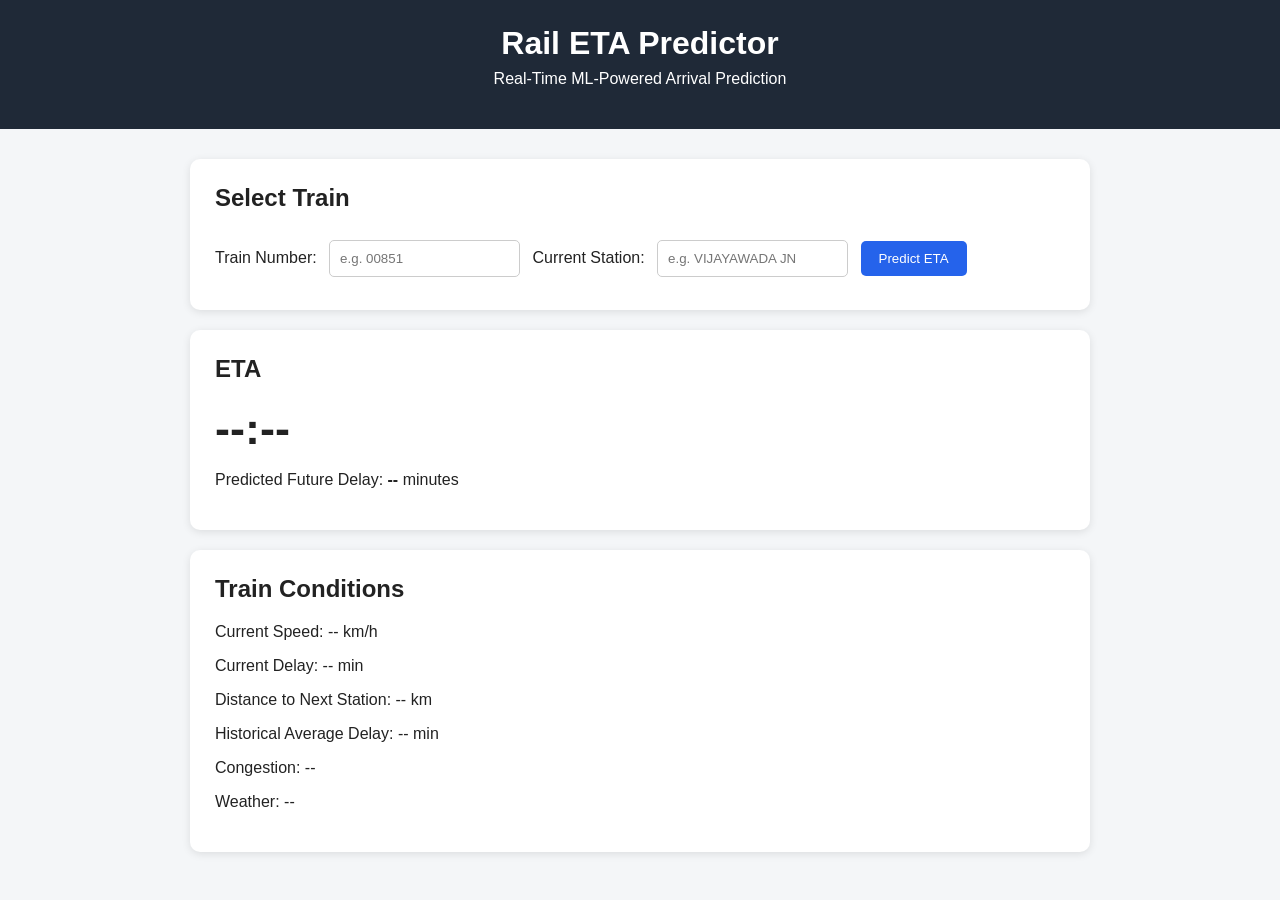
<file: index.html>
<!DOCTYPE html>
<html lang="en">
<head>
    <meta charset="UTF-8">
    <meta name="viewport" content="width=device-width, initial-scale=1.0">
    <title>Railway ETA Prediction</title>
    <link rel="stylesheet" href="index2.css">
</head>
<body>
    <header>
        <h1>Rail ETA Predictor</h1>
        <p>Real-Time ML-Powered Arrival Prediction</p>
    </header>

    <main>

        <!-- Train Selection -->
        <section>
            <h2>Select Train</h2>

            <label for="train">Train Number:</label>
            <input type="text" id="train" placeholder="e.g. 00851">

            <label for="station">Current Station:</label>
            <input type="text" id="station" placeholder="e.g. VIJAYAWADA JN">

            <button id="predictBtn">Predict ETA</button>
        </section>


        <!-- Prediction Result -->
        <section>
            <h2>ETA</h2>

            <h1 id="predictedEta">--:--</h1>

            <p>
                Predicted Future Delay:
                <strong id="futureDelay">--</strong> minutes
            </p>
        </section>


        <!-- Train Information -->
        <section>
            <h2>Train Conditions</h2>

            <p>Current Speed: <span id="speed">--</span> km/h</p>

            <p>Current Delay: <span id="delay">--</span> min</p>

            <p>Distance to Next Station:
                <span id="distance">--</span> km
            </p>

            <p>Historical Average Delay:
                <span id="historicalDelay">--</span> min
            </p>

            <p>Congestion: <span id="congestion">--</span></p>

            <p>Weather: <span id="weather">--</span></p>

        </section>

    </main>

    <script src="index2.js"></script>
</body>
</html>
</file>
<file: index2.css>
body {
    font-family: Arial, sans-serif;
    margin: 0;
    background-color: #f4f6f8;
    color: #222;
}

header {
    background-color: #1f2937;
    color: white;
    padding: 25px;
    text-align: center;
}

header h1 {
    margin: 0;
}

header p {
    margin-top: 8px;
}

main {
    width: 90%;
    max-width: 900px;
    margin: 30px auto;
}

section {
    background-color: white;
    padding: 25px;
    margin-bottom: 20px;
    border-radius: 10px;
    box-shadow: 0 2px 8px rgba(0, 0, 0, 0.1);
}

h2 {
    margin-top: 0;
}

input {
    padding: 10px;
    margin: 8px;
    border: 1px solid #ccc;
    border-radius: 5px;
}

button {
    padding: 10px 18px;
    border: none;
    border-radius: 5px;
    cursor: pointer;
    background-color: #2563eb;
    color: white;
}

button:hover {
    background-color: #1d4ed8;
}

#predictedEta {
    font-size: 45px;
    margin: 10px 0;
}
</file>
